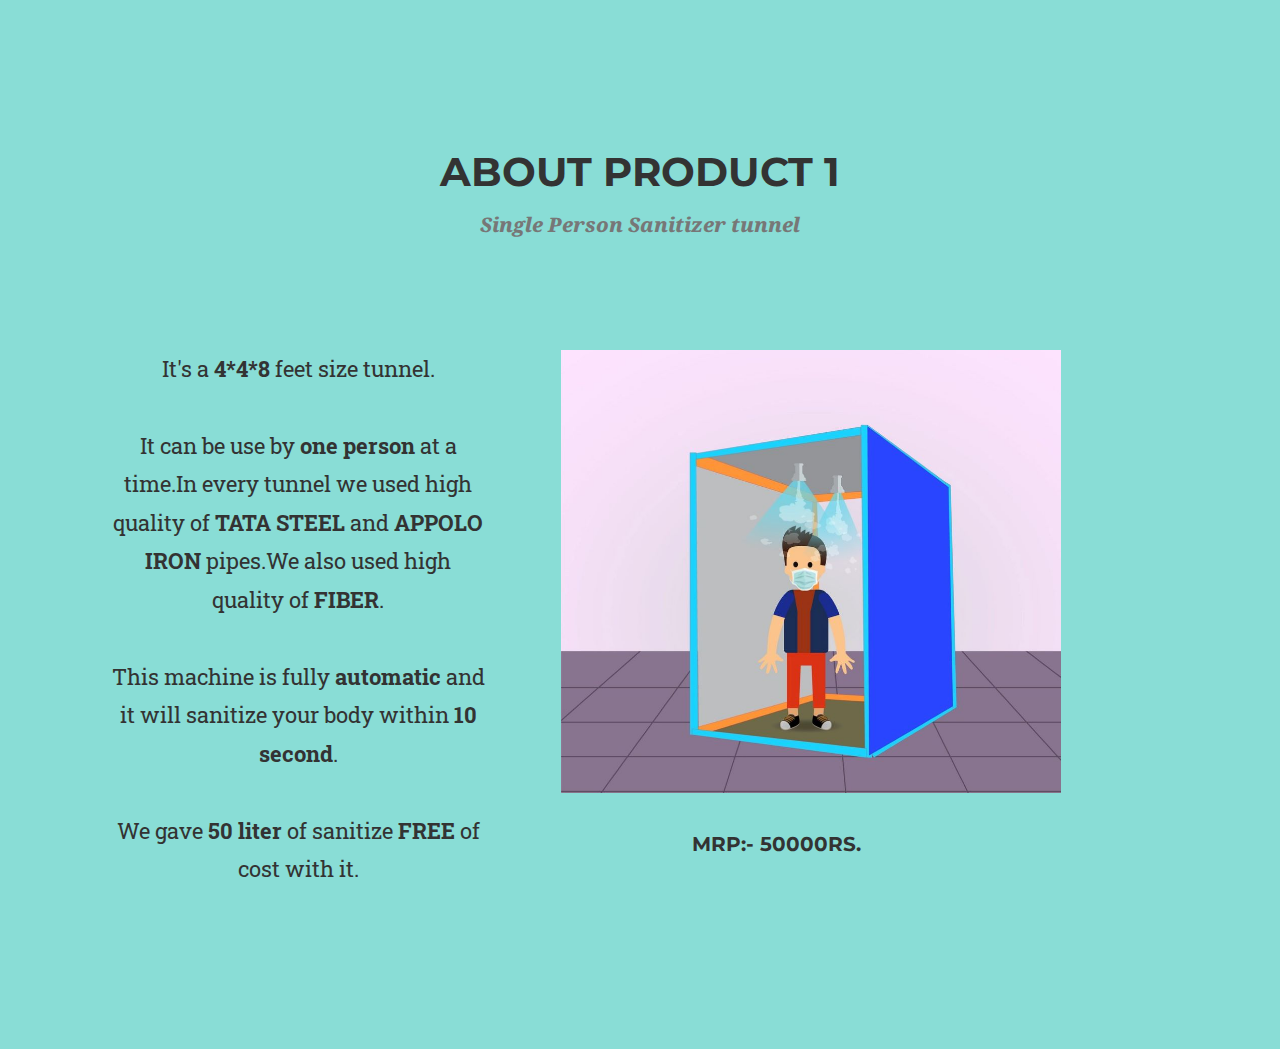
<file: index1.html>
<!DOCTYPE html>
<html lang="en">
<head>
    <meta charset="UTF-8">
    <meta name="viewport" content="width=device-width, initial-scale=1.0">
    <meta http-equiv="X-UA-Compatible" content="ie=edge">
    <title>Document</title>
    <link rel='stylesheet' href='https://fonts.googleapis.com/css?family=Montserrat:400,700'>
    <link rel='stylesheet' href='https://fonts.googleapis.com/css?family=Kaushan+Script'>
    <link rel='stylesheet' href='https://fonts.googleapis.com/css?family=Droid+Serif:400,700,400italic,700italic'>
    <link rel='stylesheet' href='https://fonts.googleapis.com/css?family=Roboto+Slab:400,100,300,700'>
    <link rel='stylesheet' href='https://fonts.googleapis.com/css?family=Teko:300,400,500,600,700'><link rel="stylesheet" href="./style.css">
    
</head>
<body>
    <section id="aa">
    <div class="container">
        <div class="row">
            
            <div class="col-lg-12 text-center">
                <h2 class="section-heading">About Product 1</h2>
                <h3 class="section-subheading text-muted">Single Person Sanitizer tunnel</h3>
            </div>
        </div>

        <div class="row timeline text-center">
            <div class="col-lg-5 col-sm-6">
                <p class="toll"><br>It's a <b>4*4*8</b> feet size tunnel.
                  <br> <br>It can be use by <b>one person</b> at a time.In every tunnel we used high quality of <b>TATA STEEL</b> and <b>APPOLO IRON</b> pipes.We also used high quality of <b>FIBER</b>.
                  <br><br>This machine is fully <b>automatic</b> and it will sanitize your body within <b>10 second</b>.
                  <br><br>We gave <b>50 liter</b> of sanitize <b>FREE</b> of cost with it.
                </p>
            </div>
            <div class="cool">
              <img src="sin tunnel.jpg"   class="cool" alt="">
              <h2 >MRP:- 50000RS.</h2>
            </div>
        </div>

    </div>

    </section>

</body>
</html>
</file>
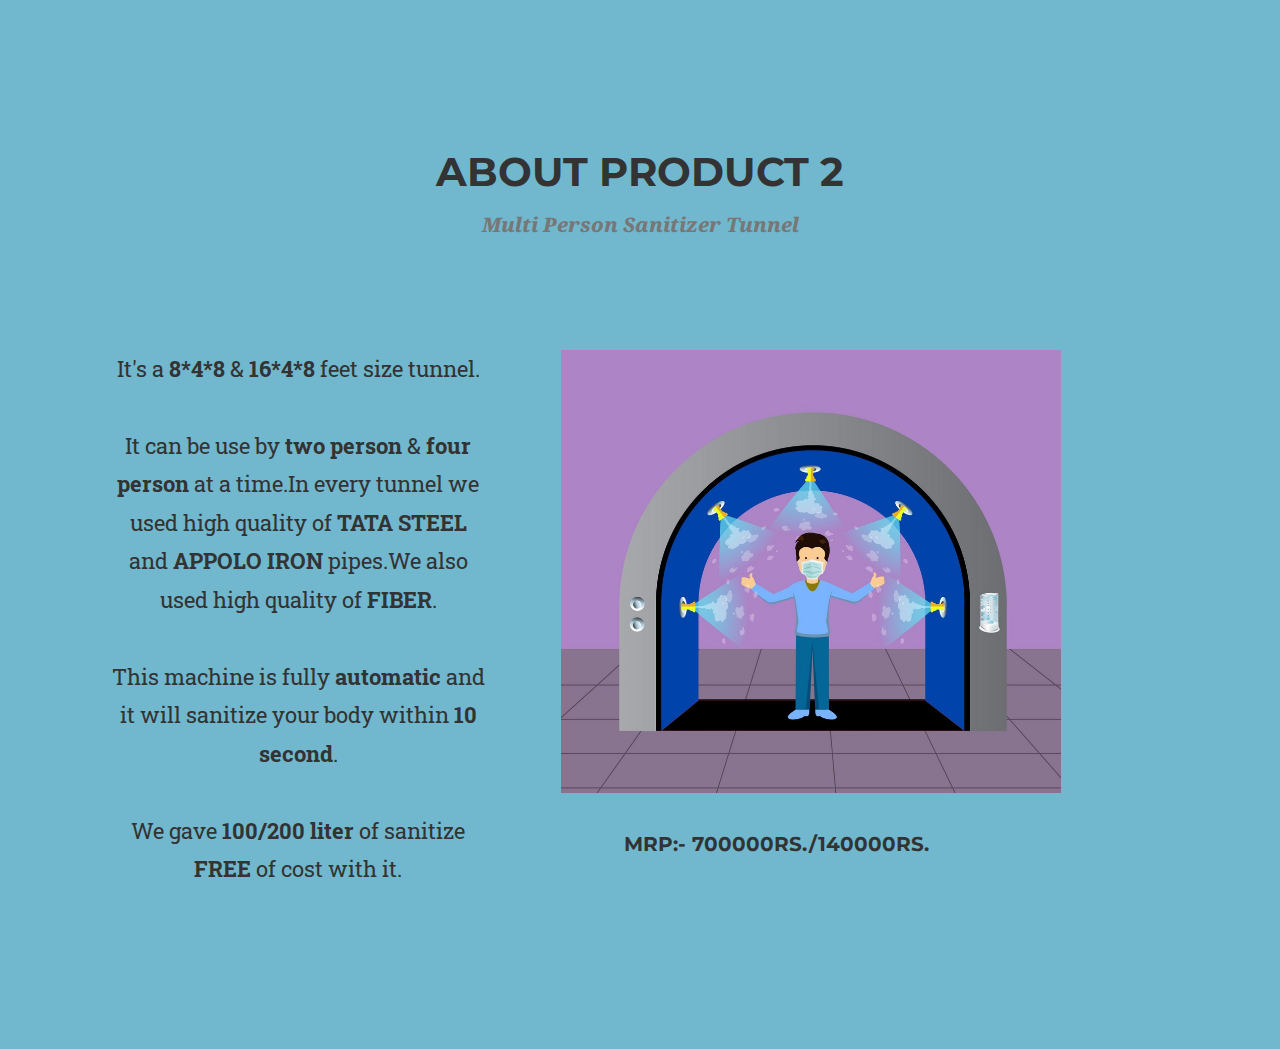
<file: index2.html>
<!DOCTYPE html>
<html lang="en">
<head>
    <meta charset="UTF-8">
    <meta name="viewport" content="width=device-width, initial-scale=1.0">
    <meta http-equiv="X-UA-Compatible" content="ie=edge">
    <title>Document</title>
    <link rel='stylesheet' href='https://fonts.googleapis.com/css?family=Montserrat:400,700'>
    <link rel='stylesheet' href='https://fonts.googleapis.com/css?family=Kaushan+Script'>
    <link rel='stylesheet' href='https://fonts.googleapis.com/css?family=Droid+Serif:400,700,400italic,700italic'>
    <link rel='stylesheet' href='https://fonts.googleapis.com/css?family=Roboto+Slab:400,100,300,700'>
    <link rel='stylesheet' href='https://fonts.googleapis.com/css?family=Teko:300,400,500,600,700'><link rel="stylesheet" href="./style.css">
    
</head>
<body>
    <section id="ab">
    <div class="container">
        <div class="row">
            
            <div class="col-lg-12 text-center">
                <h2 class="section-heading">About PRODUCT 2</h2>
                <h3 class="section-subheading text-muted">Multi Person Sanitizer Tunnel</h3>
            </div>
        </div>

        <div class="row timeline text-center">
            <div class="col-lg-5 col-sm-6">
                <p class="toll"><br>It's a <b>8*4*8</b> & <b>16*4*8</b> feet size tunnel.
                    <br> <br>It can be use by <b>two person</b> & <b>four person</b> at a time.In every tunnel we used high quality of <b>TATA STEEL</b> and <b>APPOLO IRON</b> pipes.We also used high quality of <b>FIBER</b>.
                    <br><br>This machine is fully <b>automatic</b> and it will sanitize your body within <b>10 second</b>.
                    <br><br>We gave <b>100/200 liter</b> of sanitize <b>FREE</b> of cost with it.
                </p>
            </div>
            <div class="cool">
              <img src="dou tunnel.jpg"   class="cool" alt="">
              <h2 >MRP:- 700000RS./140000RS.</h2>
            </div>
        </div>

    </div>

    </section>

</body>
</html>
</file>
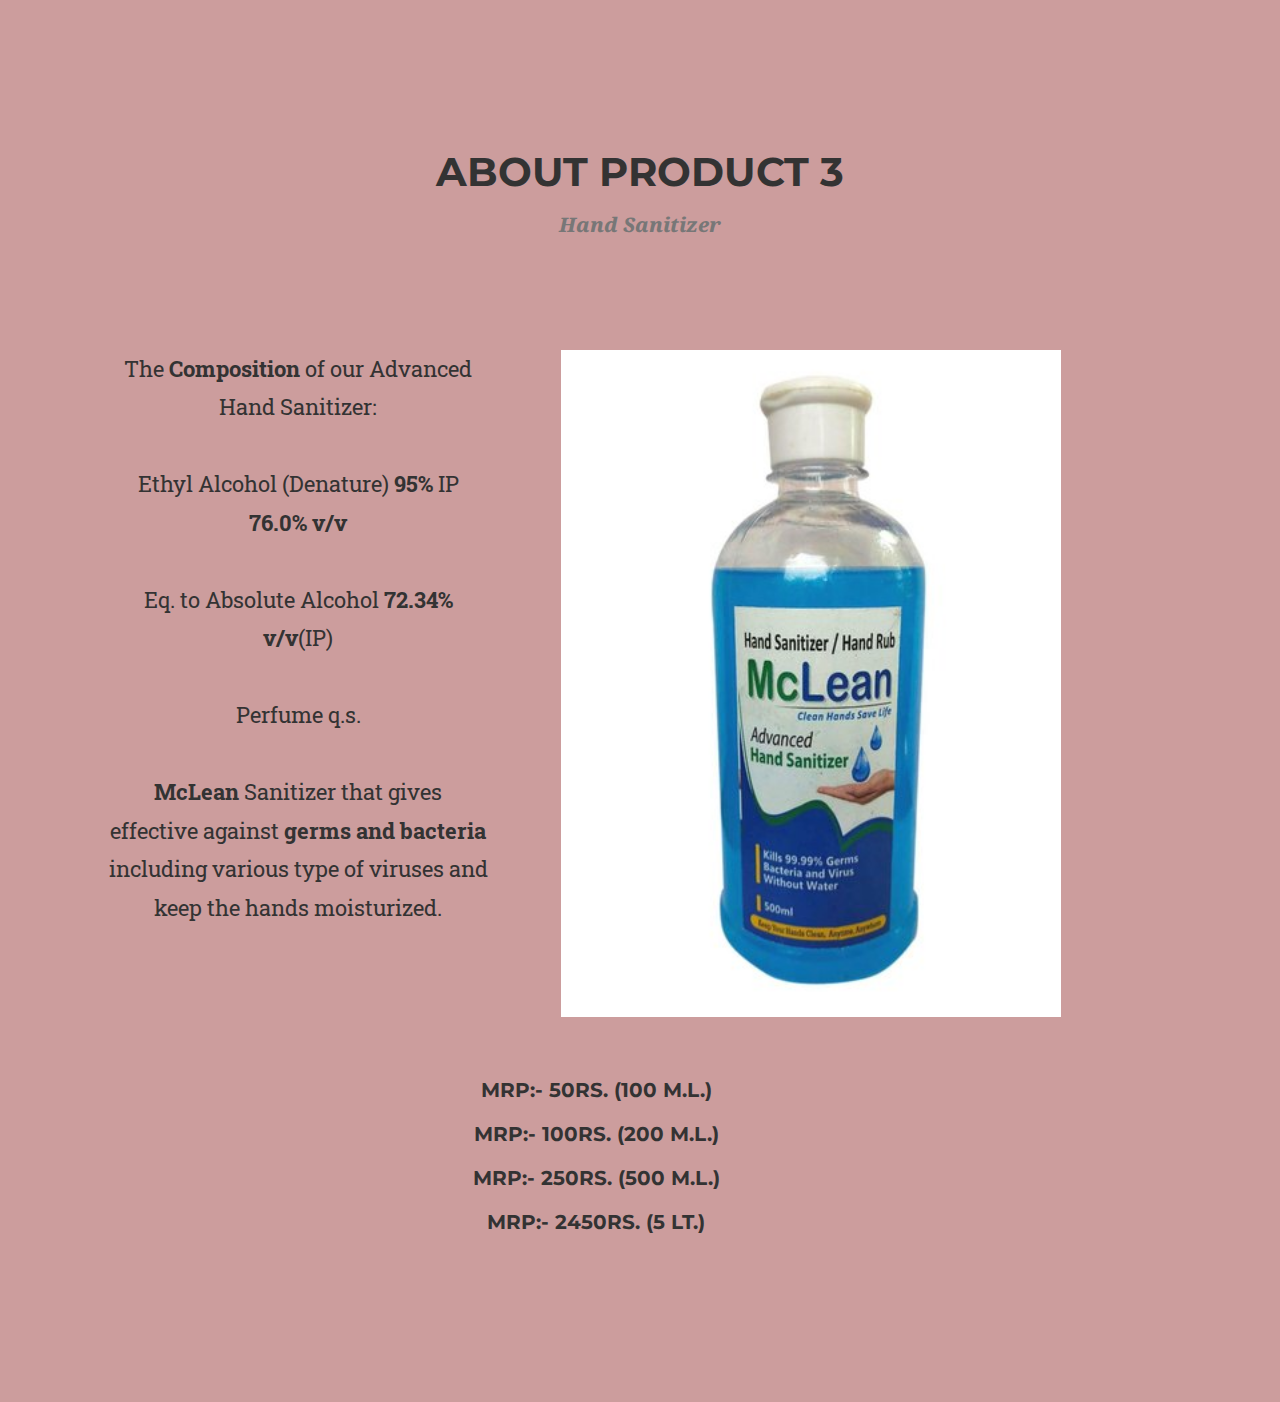
<file: index3.html>
<!DOCTYPE html>
<html lang="en">
<head>
    <meta charset="UTF-8">
    <meta name="viewport" content="width=device-width, initial-scale=1.0">
    <meta http-equiv="X-UA-Compatible" content="ie=edge">
    <title>Document</title>
    <link rel='stylesheet' href='https://fonts.googleapis.com/css?family=Montserrat:400,700'>
    <link rel='stylesheet' href='https://fonts.googleapis.com/css?family=Kaushan+Script'>
    <link rel='stylesheet' href='https://fonts.googleapis.com/css?family=Droid+Serif:400,700,400italic,700italic'>
    <link rel='stylesheet' href='https://fonts.googleapis.com/css?family=Roboto+Slab:400,100,300,700'>
    <link rel='stylesheet' href='https://fonts.googleapis.com/css?family=Teko:300,400,500,600,700'><link rel="stylesheet" href="./style.css">
    
</head>
<body>
    <section id="ac">
    <div class="container">
        <div class="row">
            
            <div class="col-lg-12 text-center">
                <h2 class="section-heading">About PRODUCT 3</h2>
                <h3 class="section-subheading text-muted">Hand Sanitizer</h3>
            </div>
        </div>

        <div class="row timeline text-center">
            <div class="col-lg-5 col-sm-6">
                <p class="toll"><br>The <b>Composition</b> of our Advanced Hand Sanitizer:
                  <br> <br>Ethyl Alcohol (Denature) <b>95%</b>   IP <b>76.0% v/v</b>
                  <br><br> Eq. to Absolute Alcohol <b>72.34% v/v</b>(IP)
                  <br><br>Perfume q.s.
                  <br><br><b>McLean</b> Sanitizer that gives effective against <b>germs and bacteria</b> including various type of viruses and keep the hands moisturized. 
                </p>
            </div>
            <div class="cool">
              <img src="mclean-hand-sanitizer-500ml-as-per-govt-mrp-500x500.jpeg"   class="cool" alt="">
              <h2><br>MRP:- 50RS. (100 m.l.)
                <br><br>MRP:- 100RS. (200 m.l.)
                <br><br>MRP:- 250RS. (500 m.l.)
                <br><br>MRP:- 2450RS. (5 lt.)
            </h2>
            </div>
        </div>

    </div>

    </section>

</body>
</html>
</file>
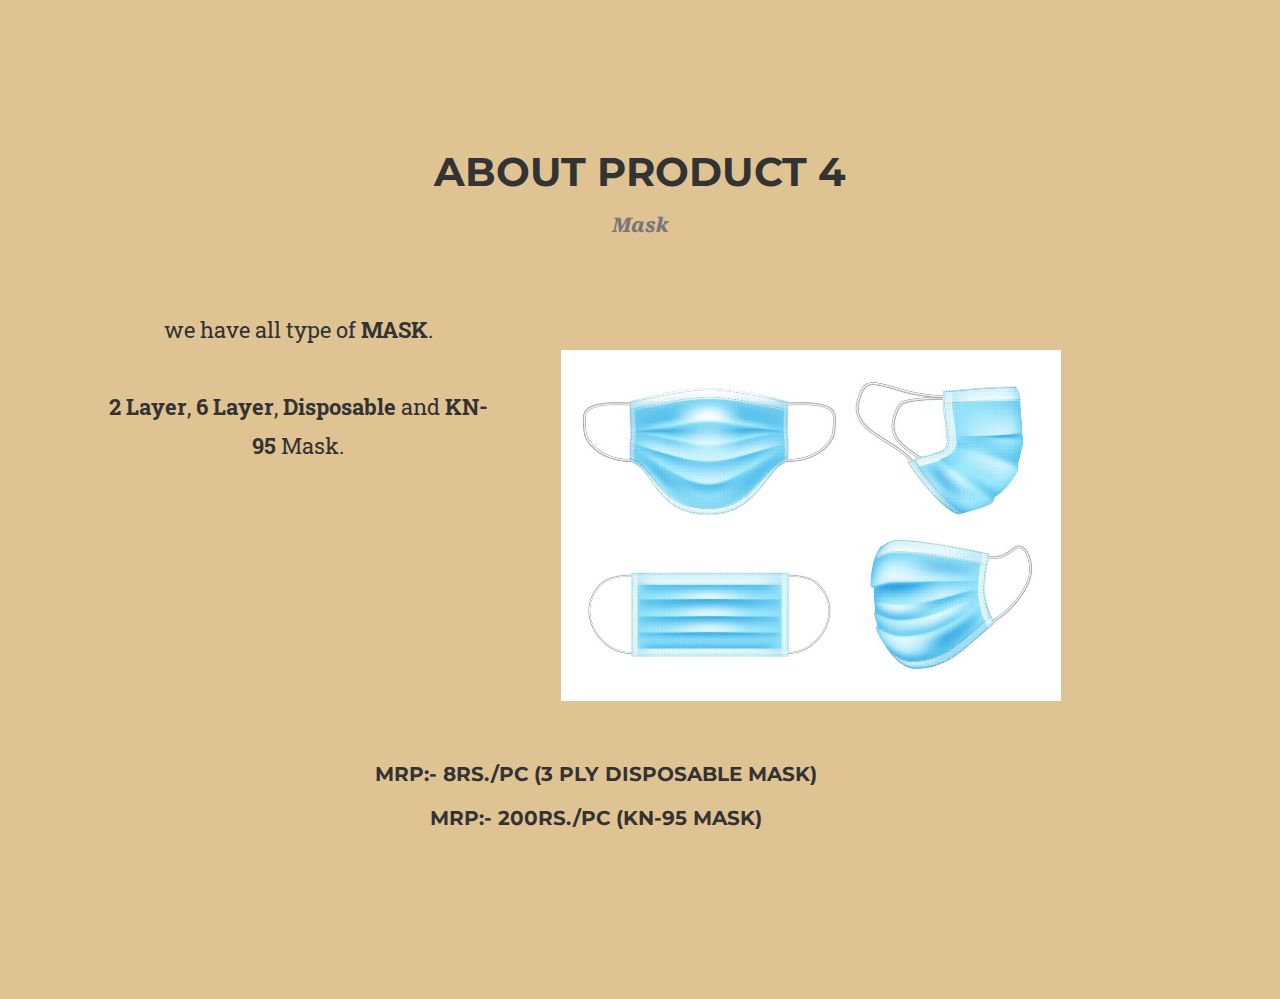
<file: index4.html>
<!DOCTYPE html>
<html lang="en">
<head>
    <meta charset="UTF-8">
    <meta name="viewport" content="width=device-width, initial-scale=1.0">
    <meta http-equiv="X-UA-Compatible" content="ie=edge">
    <title>Document</title>
    <link rel='stylesheet' href='https://fonts.googleapis.com/css?family=Montserrat:400,700'>
    <link rel='stylesheet' href='https://fonts.googleapis.com/css?family=Kaushan+Script'>
    <link rel='stylesheet' href='https://fonts.googleapis.com/css?family=Droid+Serif:400,700,400italic,700italic'>
    <link rel='stylesheet' href='https://fonts.googleapis.com/css?family=Roboto+Slab:400,100,300,700'>
    <link rel='stylesheet' href='https://fonts.googleapis.com/css?family=Teko:300,400,500,600,700'><link rel="stylesheet" href="./style.css">
    
</head>
<body>
    <section id="ad">
    <div class="container">
        <div class="row">
            
            <div class="col-lg-12 text-center">
                <h2 class="section-heading">About PRODUCT 4</h2>
                <h3 class="section-subheading text-muted">Mask</h3>
            </div>
        </div>

        <div class="row timeline text-center">
            <div class="col-lg-5 col-sm-6">
                <p class="toll">we have all type of <b>MASK</b>.
                  <br> <br><b>2 Layer</b>, <b>6 Layer</b>, <b>Disposable</b> and <b>KN-95</b> Mask.
                </p>
            </div>
            <div class="cool">
              <img src="mask main.jpg"   class="cool" alt="">
              <h2><br>MRP:- 8RS./PC (3 PLY Disposable Mask)
                <br><br>MRP:- 200RS./PC (KN-95 Mask)
              </h2>
            </div>
        </div>

    </div>

    </section>

</body>
</html>
</file>
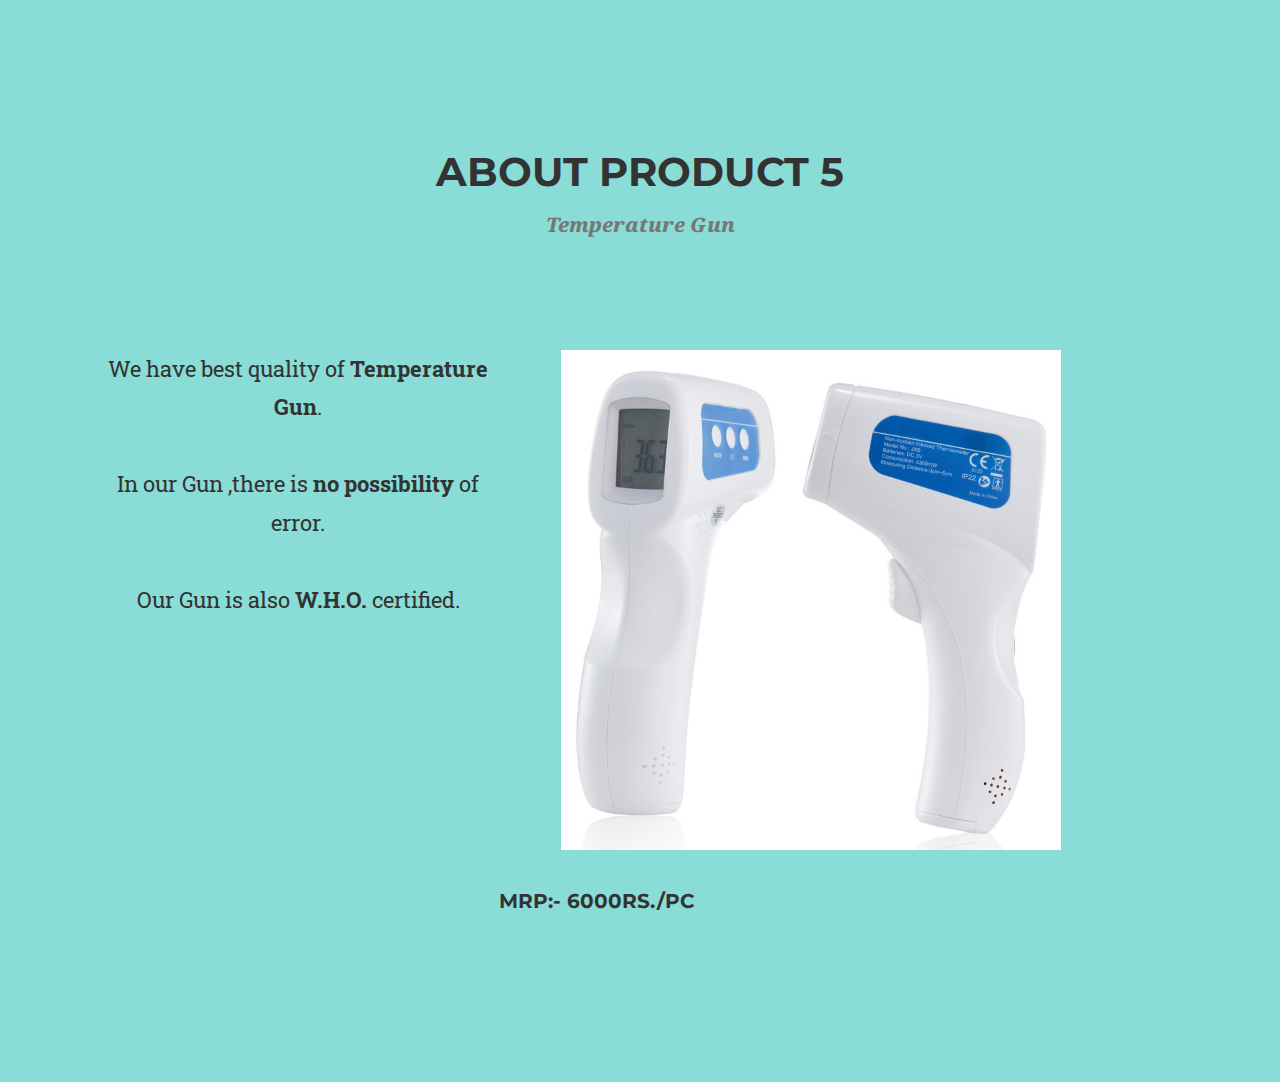
<file: index5.html>
<!DOCTYPE html>
<html lang="en">
<head>
    <meta charset="UTF-8">
    <meta name="viewport" content="width=device-width, initial-scale=1.0">
    <meta http-equiv="X-UA-Compatible" content="ie=edge">
    <title>Document</title>
    <link rel='stylesheet' href='https://fonts.googleapis.com/css?family=Montserrat:400,700'>
    <link rel='stylesheet' href='https://fonts.googleapis.com/css?family=Kaushan+Script'>
    <link rel='stylesheet' href='https://fonts.googleapis.com/css?family=Droid+Serif:400,700,400italic,700italic'>
    <link rel='stylesheet' href='https://fonts.googleapis.com/css?family=Roboto+Slab:400,100,300,700'>
    <link rel='stylesheet' href='https://fonts.googleapis.com/css?family=Teko:300,400,500,600,700'><link rel="stylesheet" href="./style.css">
    
</head>
<body>
    <section id="ae">
    <div class="container">
        <div class="row">
            
            <div class="col-lg-12 text-center">
                <h2 class="section-heading">About PRODUCT 5</h2>
                <h3 class="section-subheading text-muted">Temperature Gun</h3>
            </div>
        </div>

        <div class="row timeline text-center">
            <div class="col-lg-5 col-sm-6">
                <p class="toll"><br>We have best quality of <b>Temperature Gun</b>.
                  <br> <br>In our Gun ,there is <b>no possibility</b> of error.
                  <br><br>Our Gun is also <b>W.H.O.</b> certified.
                </p>
            </div>
            <div class="cool">
              <img src="temp gun 1.jpg"   class="cool" alt="">
              <h2>MRP:- 6000RS./PC</h2>
            </div>
        </div>

    </div>

    </section>

</body>
</html>
</file>
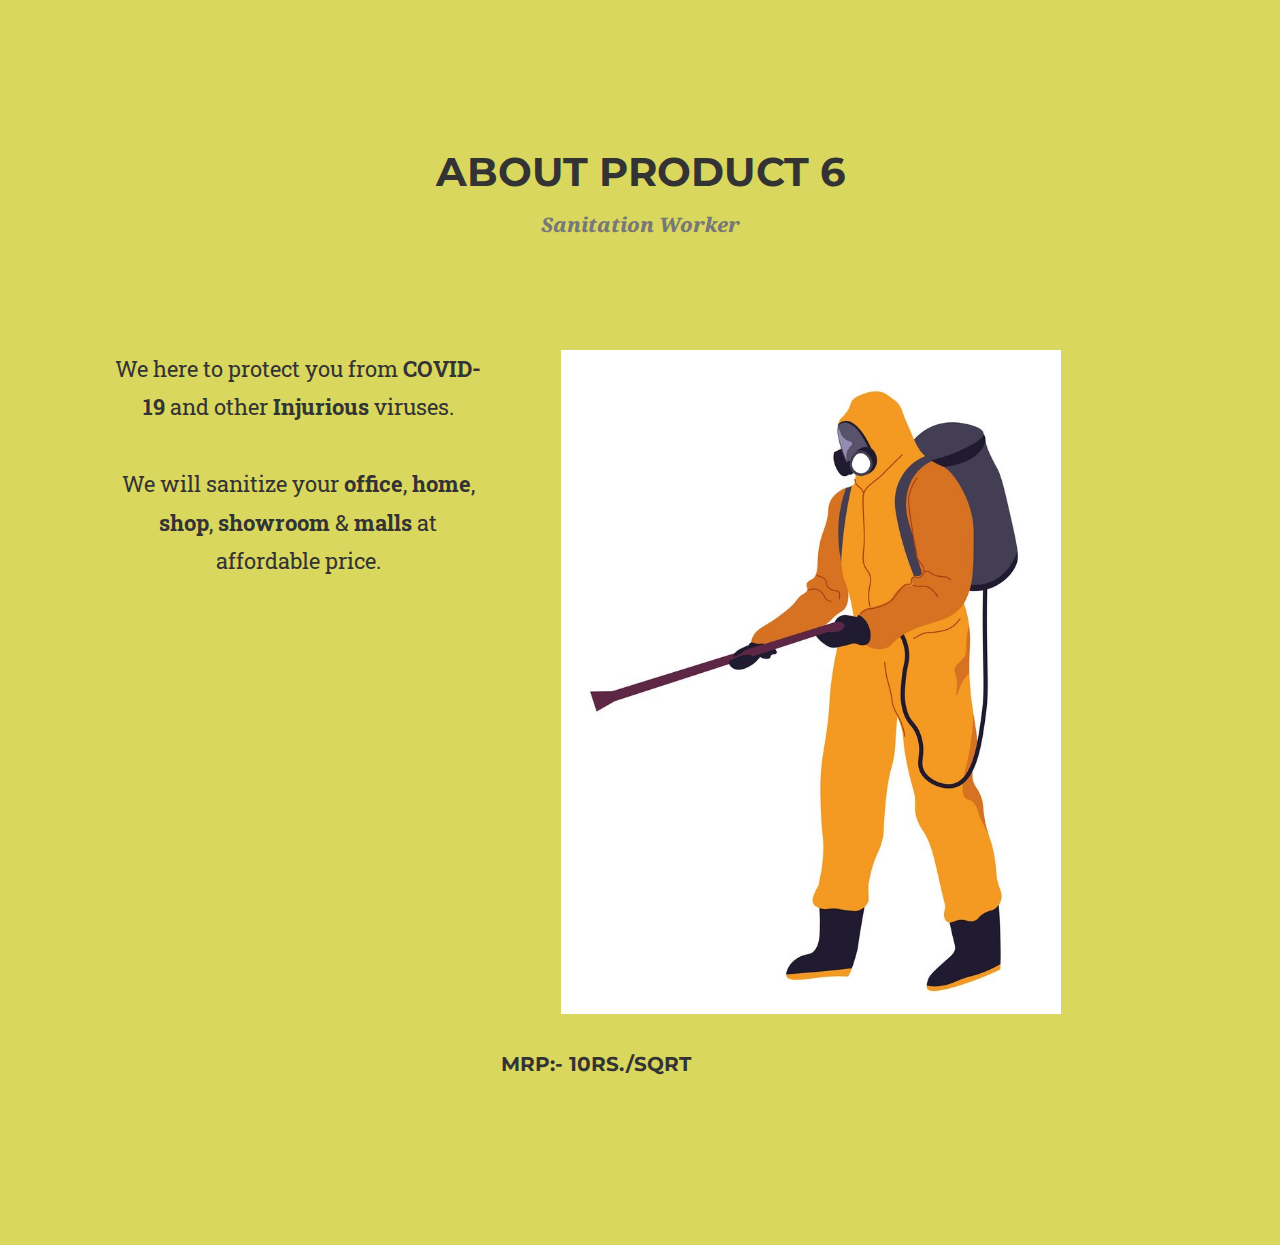
<file: index6.html>
<!DOCTYPE html>
<html lang="en">
<head>
    <meta charset="UTF-8">
    <meta name="viewport" content="width=device-width, initial-scale=1.0">
    <meta http-equiv="X-UA-Compatible" content="ie=edge">
    <title>Document</title>
    <link rel='stylesheet' href='https://fonts.googleapis.com/css?family=Montserrat:400,700'>
    <link rel='stylesheet' href='https://fonts.googleapis.com/css?family=Kaushan+Script'>
    <link rel='stylesheet' href='https://fonts.googleapis.com/css?family=Droid+Serif:400,700,400italic,700italic'>
    <link rel='stylesheet' href='https://fonts.googleapis.com/css?family=Roboto+Slab:400,100,300,700'>
    <link rel='stylesheet' href='https://fonts.googleapis.com/css?family=Teko:300,400,500,600,700'><link rel="stylesheet" href="./style.css">
    
</head>
<body>
    <section id="af">
    <div class="container">
        <div class="row">
            
            <div class="col-lg-12 text-center">
                <h2 class="section-heading">About PRODUCT 6</h2>
                <h3 class="section-subheading text-muted">Sanitation Worker</h3>
            </div>
        </div>

        <div class="row timeline text-center">
            <div class="col-lg-5 col-sm-6">
                <p class="toll"><br>We here to protect you from <b>COVID-19</b> and other <b>Injurious</b> viruses.
                  <br> <br>We will sanitize your <b>office</b>, <b>home</b>, <b>shop</b>, <b>showroom</b> & <b>malls</b> at affordable price.
                </p>
            </div>
            <div class="cool">
              <img src="worker main.jpg"   class="cool" alt="">
              <h2>MRP:- 10RS./SQRT</h2>
            </div>
        </div>

    </div>

    </section>

</body>
</html>
</file>
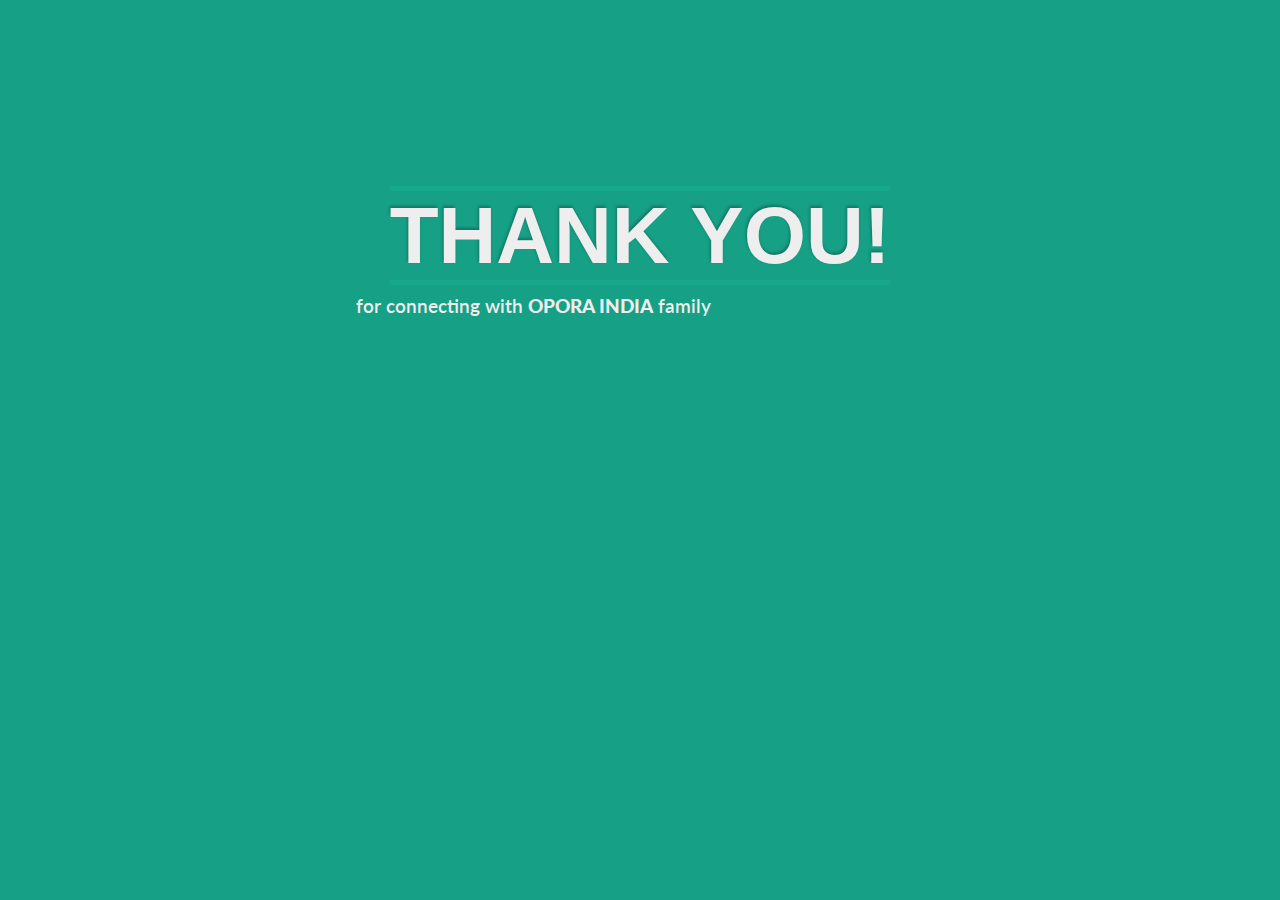
<file: thankyou.html>
<!DOCTYPE html>
<html lang="en" >
<head>
  <meta charset="UTF-8">
  <title>Thank you! page</title>
  <link rel="stylesheet" href="https://maxcdn.bootstrapcdn.com/font-awesome/4.4.0/css/font-awesome.min.css">
<link href='https://fonts.googleapis.com/css?family=Lato:300,400|Montserrat:700' rel='stylesheet' type='text/css'><link rel='stylesheet' href='https://cdnjs.cloudflare.com/ajax/libs/animate.css/3.4.0/animate.min.css'><link rel="stylesheet" href="./thankyou2.css">

</head>
<body>
<!-- partial:index.partial.html -->
<div id="wrapper" class="animated zoomIn">
  <!-- We make a wrap around all of the content so that we can simply animate all of the content at the same time. I wanted a zoomIn effect and instead of placing the same class on all tags, I wrapped them into one div! -->
<h1>
  <!-- The <h1> tag is the reason why the text is big! -->
  <underline>Thank you!</underline>
  <!-- The underline makes a border on the top and on the bottom of the text -->
</h1>
<h3>
  for connecting with <b>OPORA INDIA</b> family
  <!-- The <h3> take is the description text which appear under the <h1> tag. It's there so you can display some nice message to your visitors! -->
</h3>
</div>
<!-- partial -->
  <script src='https://cdnjs.cloudflare.com/ajax/libs/jquery/2.1.3/jquery.min.js'></script><script  src="./thankyou1.js"></script>

</body>
</html>
</file>
<file: thankyou2.css>
body, html {
  background: #16A085;
}

#wrapper {
  width: 600px;
  margin: 0 auto;
  margin-top: 15%;
}

h1 {
  color: #EEE;
  text-shadow: -1px -2px 3px rgba(17, 17, 17, 0.3);
  text-align: center;
  font-family: "Monsterrat", sans-serif;
  font-weight: 900;
  text-transform: uppercase;
  font-size: 80px;
  margin-bottom: -5px;
}

h1 underline {
  border-top: 5px solid rgba(26, 188, 156, 0.3);
  border-bottom: 5px solid rgba(26, 188, 156, 0.3);
}

h3 {
  width: 570px;
  margin-left: 16px;
  font-family: "Lato", sans-serif;
  font-weight: 600;
  color: #EEE;
}
</file>
